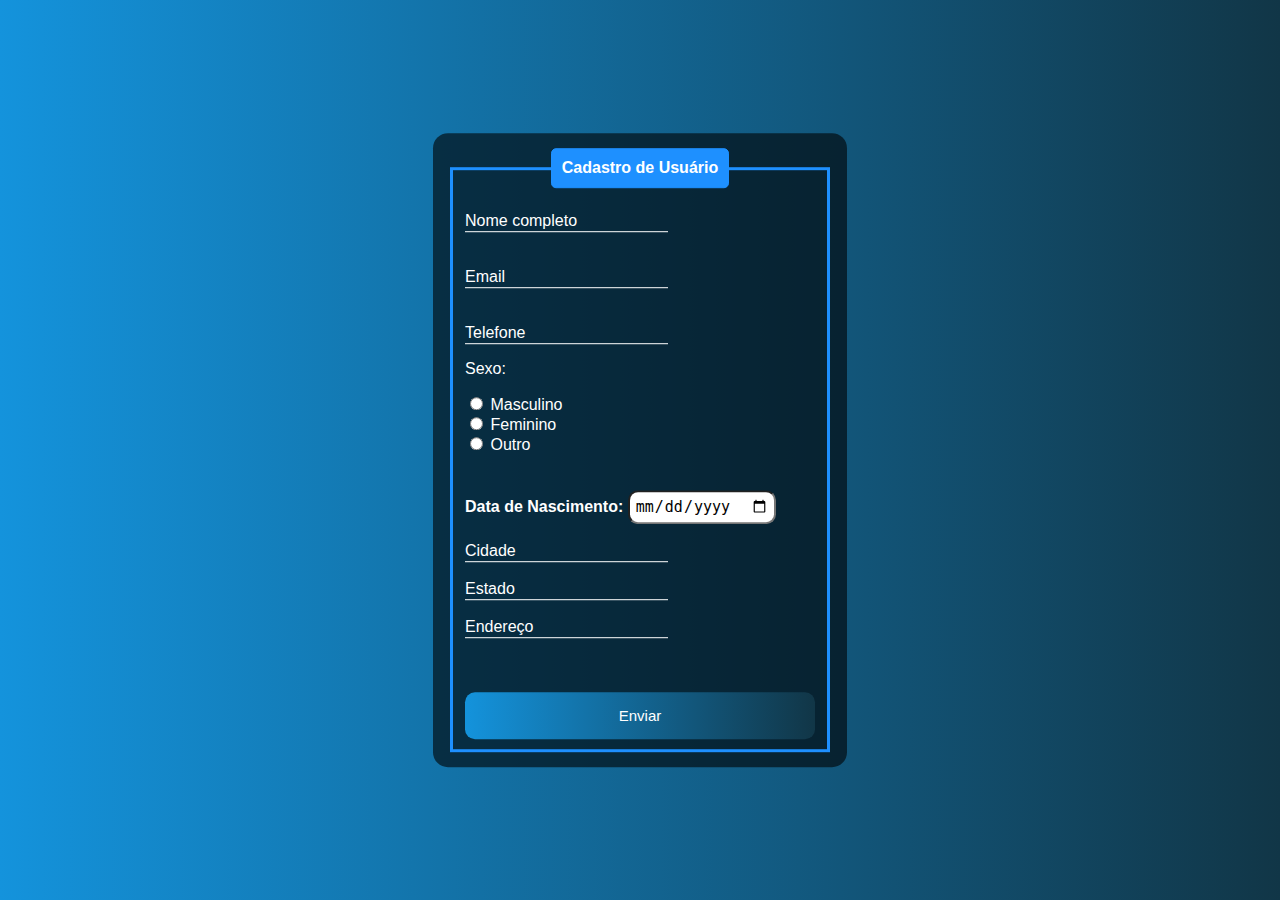
<file: index.html>
<!DOCTYPE html>
<html lang="pt-BR">
<head>
    <meta charset="UTF-8">
    <meta http-equiv="X-UA-Compatible" content="IE=edge">
    <meta name="viewport" content="width=device-width, initial-scale=1.0">
    <link rel="stylesheet" type="text/css" href="style.css">
    <title>Cadastro de Usuário</title>
</head>
<body>
<div class="grupo">
    <form action="">
        <fieldset class=>
            <legend><b>Cadastro de Usuário</b></legend><br>
            <div class="inputBox">
                <input type="text" name="nome" id="nome" autocomplete="off" class="usuario" required>
                <label for="nome" class="labelinput">Nome completo</label>
            </div><br><br>
            <div class="inputBox">
                <input type="text" name="email" id="email" autocomplete="off" class="usuario" required>
                <label for="email" class="labelinput">Email</label>
            </div><br><br>
            <div class="inputBox">
                <input type="tel" name="telefone" id="telefone" autocomplete="off" class="usuario" required>
                <label for="telefone" class="labelinput">Telefone</label>
            </div>
            <div class="inputBox" id="genero">
                <p>Sexo:</p>
                <input type="radio" name="genero" id="masculino" class="usuario" value="masculino">
                <label for="masculino">Masculino</label><br>
                <input type="radio" name="genero" id="feminino" class="usuario" value="feminino" >
                <label for="feminino">Feminino</label><br>
                <input type="radio" name="genero" id="outro" class="usuario" value="outro" >
                <label for="outro">Outro</label><br>
            </div><br><br>
            
                <label for="data"><b>Data de Nascimento:</b></label>
                <input type="date" name="data" id="data" value="data" required>
            <br><br>
            <div class="inputBox">
                <input type="text" name="cidade" id="cidade" autocomplete="off" class="usuario" required>
                <label for="cidade" class="labelinput">Cidade</label><br><br>
            </div>
            <div class="inputBox">
                <input type="text" name="estado" id="estado" autocomplete="off" class="usuario" required>
                <label for="estado" class="labelinput">Estado</label><br><br>
            </div>
            <div class="inputBox">
                <input type="text" name="endereço" id="endereço" autocomplete="off" class="usuario" required>
                <label for="endereço" class="labelinput">Endereço</label><br><br>
            </div><br><br>
            <div>
                <button id="submit" type="submit">Enviar</a></button>
                
            </div>
        </fieldset>
    </form>
</div>
</body>
</html>
</file>
<file: style.css>
body{
    font-family: Arial, Helvetica, sans-serif;
    background:linear-gradient(to right, rgb(20, 147, 220), rgb(17, 54, 71));
}
.grupo{
    position: absolute;
    top: 50%;
    left: 50%;
    transform: translate(-50%, -50%);
    background-color: rgba(0, 0, 0, 0.6);
    padding: 15px;
    border-radius: 15px;
    width: 30%;
    color: white;
}
fieldset{
    border: 3px solid dodgerblue;
}
legend{
    border: 1px solid dodgerblue;
    padding: 10px;
    text-align: center;
    background-color:  dodgerblue;
    color: white;
    border-radius: 5px;
}
.inputBox{
    position: relative;
}
.usuario{
    background: none;
    border: none;
    border-bottom: 1px solid white;
    outline: none;
    color: white;
    font-size: 15px;
    
}
.labelinput{
    position: absolute;
    top:0%;
    left: 0%;
    pointer-events: none;
    transition: .5s;
}
.usuario:focus ~ .labelinput, .usuario:valid ~ .labelinput{
    top: -20px;
    font-size: 15px;
    color: dodgerblue;
}
#data{
    border-radius: 10px;
    padding: 5px;
    outline: none;
    font-size: 15px;

}
#submit{
    background:linear-gradient(to right, rgb(20, 147, 220), rgb(17, 54, 71));
    border-radius: 10px;
    width: 100%;
    border: none;
    padding: 15px;
    color: white;
    font-size: 15px;
    cursor:pointer;
}
#submit:hover{
    background:linear-gradient(to right, rgb(17, 114, 170), rgb(12, 47, 63));

}
</file>
